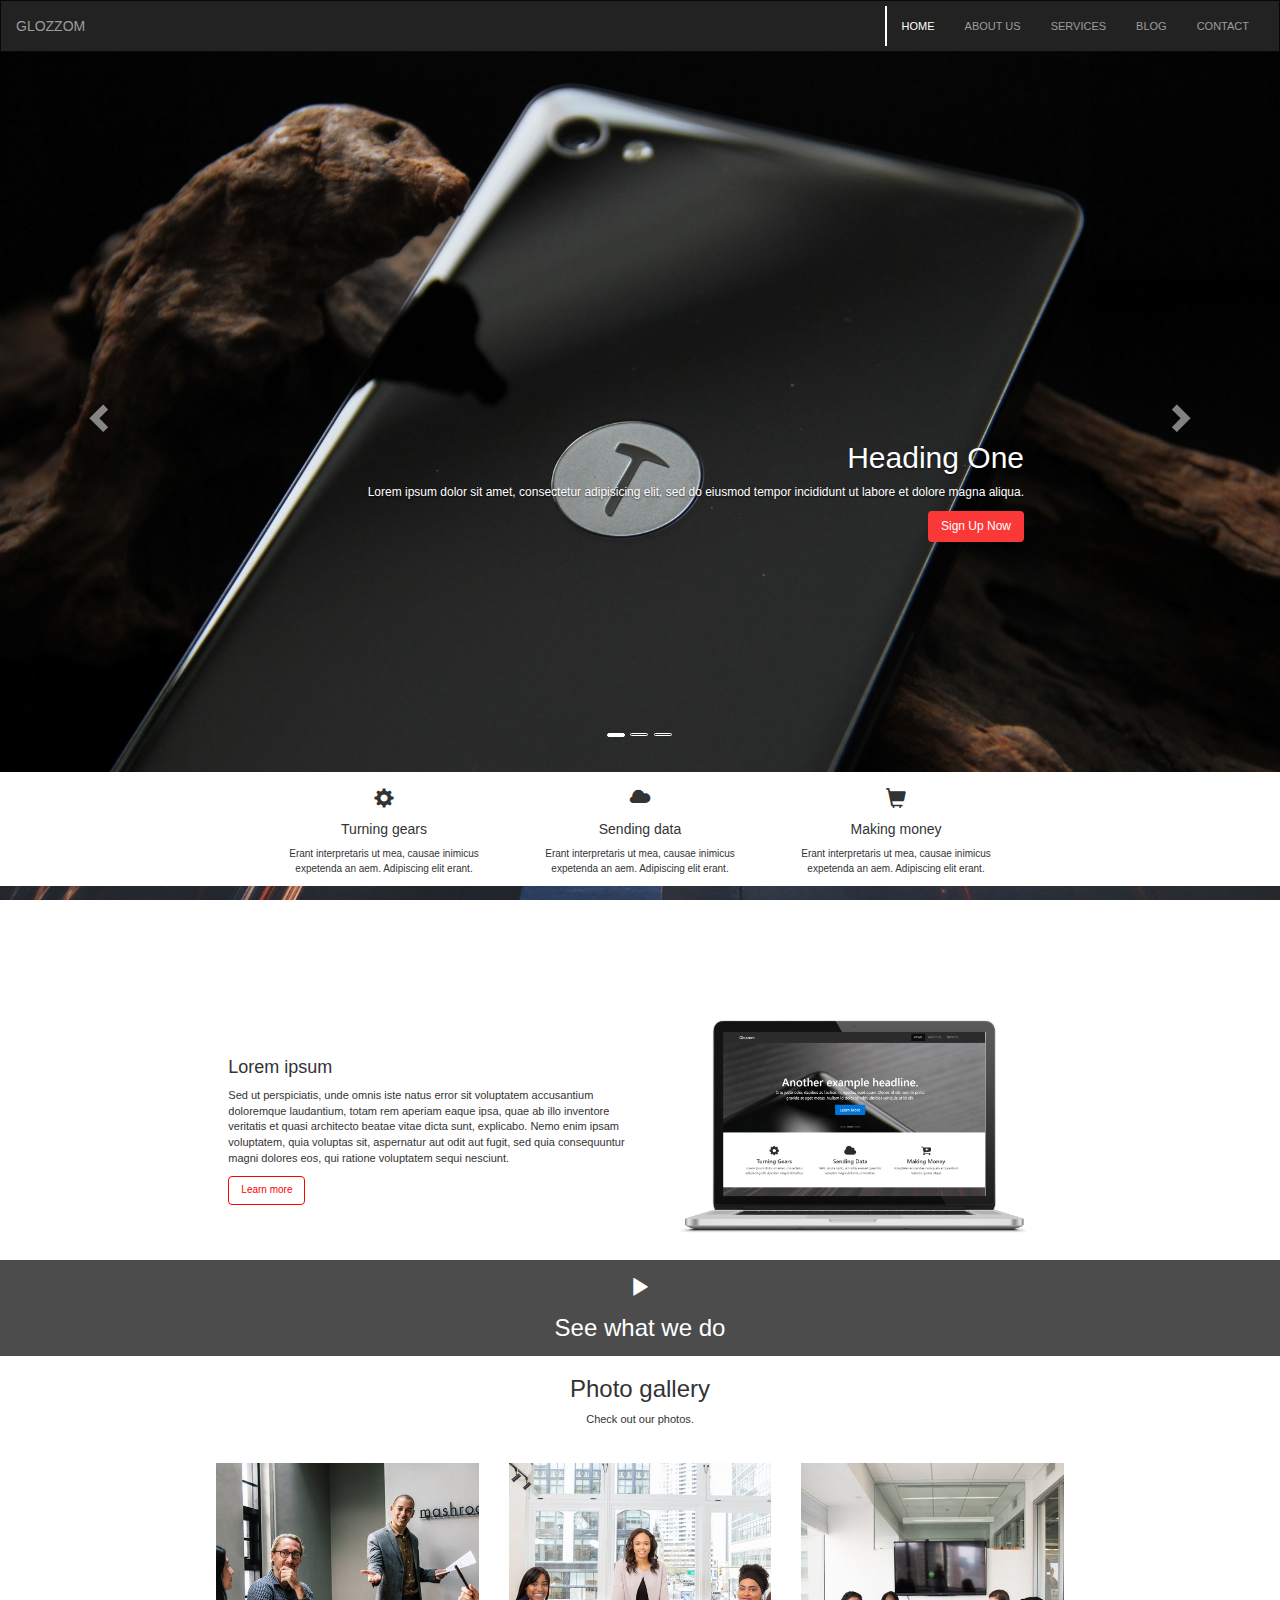
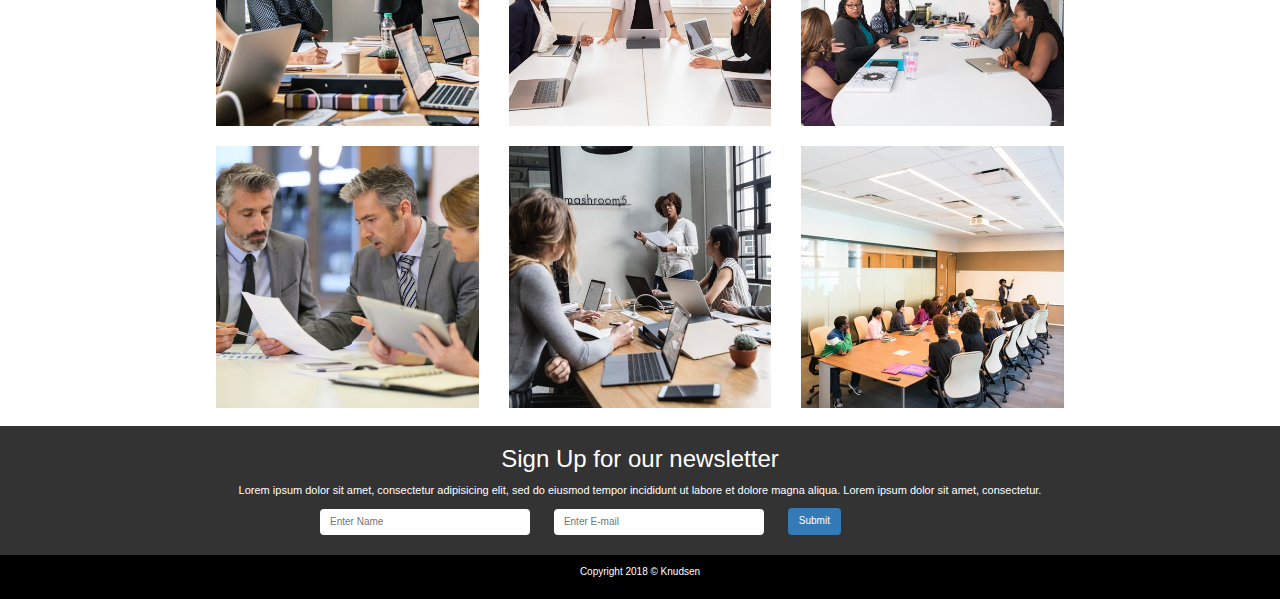
<file: index.html>
<!DOCTYPE html>
<html lang="en">
<head>
    <meta charset="UTF-8">
    <meta name="viewport" content="width=device-width, initial-scale=1.0">

    <!-- Font Awesome -->
    <link rel="stylesheet"
    href="https://use.fontawesome.com/releases/v5.5.0/css/all.css"
    integrity="sha384-B4dIYHKNBt8Bc12p+WXckhzcICo0wtJAoU8YZTY5qE0Id1GSseTk6S+L3BlXeVIU"
    crossorigin="anonymous">

    <!-- CSS -->
    <link rel="stylesheet"
    href="https://maxcdn.bootstrapcdn.com/bootstrap/3.3.7/css/bootstrap.min.css"
    integrity="sha384-BVYiiSIFeK1dGmJRAkycuHAHRg32OmUcww7on3RYdg4Va+PmSTsz/K68vbdEjh4u"
    crossorigin="anonymous">

    <link href="style.css" rel="stylesheet">
    <title>Home</title>
    </head>
<body>

    <nav class="navbar navbar-inverse">
        <div class="container-fluid">
            <div id="menu" class="navbar-header">
                <button type="button" class="navbar-toggle" data-toggle="collapse" data-target="#myNavbar">
                    <span class="icon-bar"></span>
                    <span class="icon-bar"></span>
                    <span class="icon-bar"></span>                        
                </button>
                <a class="navbar-brand" href="index.html">GLOZZOM</a>
            </div>
            <div class="collapse navbar-collapse" id="myNavbar">
                <ul class="nav navbar-nav navbar-right">
                    <li class="active"><a href="index.html">HOME</a></li>
                    <li><a href="About_Us.html">ABOUT US</a></li>
                    <li><a href="Services.html">SERVICES</a></li>
                    <li><a href="Blog.html">BLOG</a></li>
                    <li><a href="Contact.html">CONTACT</a></li>
                </ul>
            </div>
        </div>
    </nav>

    <div id="myCarousel" class="carousel slide" data-ride="carousel">
        <ol class="carousel-indicators">
            <li data-target="#myCarousel" data-slide-to="0" class="active"></li>
            <li data-target="#myCarousel" data-slide-to="1"></li>
            <li data-target="#myCarousel" data-slide-to="2"></li>
        </ol>
        <div class="carousel-inner ca-inner">
            <div class="item active">
                <img src="images/image1.jpg" alt="phone">
                <div class="carousel-caption one">
                    <h2>Heading One</h2>
                    <p>Lorem ipsum dolor sit amet, consectetur adipisicing elit,
                    sed do eiusmod tempor incididunt ut labore et dolore magna aliqua.</p>
                    <button class="btn">Sign Up Now</button>
                </div>
            </div>

            <div class="item">
                <img src="images/image2.jpg" alt="phone">
                <div class="carousel-caption two">
                    <h2>Heading Two</h2>
                    <p>Lorem ipsum dolor sit amet, consectetur adipisicing elit,
                    sed do eiusmod tempor incididunt ut labore et dolore magna aliqua.</p>
                    <button class="btn">Learn More</button>
                </div>
            </div>

            <div class="item">
                <img src="images/image3.jpg" alt="phone">
                <div class="carousel-caption three">
                    <h2>Heading Three</h2>
                    <p>Lorem ipsum dolor sit amet, consectetur adipisicing elit,
                    sed do eiusmod tempor incididunt ut labore et dolore magna aliqua.</p>
                    <button class="btn">Sign Up Now</button>
                </div>
            </div>
        </div>
        <a class="left carousel-control" href="#myCarousel" data-slide="prev">
            <span class="glyphicon glyphicon-chevron-left"></span>
            <span class="sr-only">Previous</span>
        </a>
        <a class="right carousel-control" href="#myCarousel" data-slide="next">
            <span class="glyphicon glyphicon-chevron-right"></span>
            <span class="sr-only">Next</span>
        </a>
    </div>

    <div class="gear text-center">
        <div>
            <span class="glyphicon glyphicon-cog"></span>
            <h5>Turning gears</h5>
            <p>Erant interpretaris ut mea, causae inimicus expetenda an aem. Adipiscing elit erant.</p>
        </div>
        <div>
            <span class="glyphicon glyphicon-cloud"></span>
            <h5>Sending data</h5>
            <p>Erant interpretaris ut mea, causae inimicus expetenda an aem. Adipiscing elit erant.</p>
        </div>
        <div>
            <span class="glyphicon glyphicon-shopping-cart"></span>
            <h5>Making money</h5>
            <p>Erant interpretaris ut mea, causae inimicus expetenda an aem. Adipiscing elit erant.</p>
        </div>
    </div>

    <div class="container-fluid">
        <div class="row lights">
            <div class="col-md-12 text-center">
                <h3>Are you ready to get started?</h3>
                <p>Lorem ipsum dolor sit amet, consectetur adipisicing elit,
                sed do eiusmod tempor incididunt ut labore et dolore magna aliqua.</p>
            </div>
        </div>

        <div class="row laptop">
            <div class="col-md-offset-2 col-md-4 col-sm-6">
                <h4>Lorem ipsum</h4>
                <p>Sed ut perspiciatis, unde omnis iste natus error sit
                voluptatem accusantium doloremque laudantium, totam rem aperiam
                eaque ipsa, quae ab illo inventore veritatis et quasi architecto
                beatae vitae dicta sunt, explicabo. Nemo enim ipsam voluptatem,
                quia voluptas sit, aspernatur aut odit aut fugit, sed quia
                consequuntur magni dolores eos, qui ratione voluptatem sequi
                nesciunt.</p>
                <button class="btn">Learn more</button>
            </div>
            <div class="col-md-4 col-sm-6 laptop2">
                <div>
                    <img class="img img-responsive" src="images/laptop.png">
                </div>
            </div>
        </div>

        <div class="row sketch">
            <div class="col-md-12 text-center">
                <a><span class="glyphicon glyphicon-play" data-toggle="modal" data-target="#play"></span></a>
                <div class="modal" id="play">
                    <div class="modal-dialog">
                        <div class="modal-content">
                            <div class="modal-header">
                                <button type="button" class="close"
                                data-dismiss="modal" aria-label="Close"><span
                                aria-hidden="true">&times;</span></button>
                            </div>
                            <div class="modal-body">
                                <iframe width="560" height="315"
                                src="https://www.youtube.com/embed/dp3NK7TMMzw"
                                frameborder="0" allow="accelerometer; autoplay;
                                encrypted-media; gyroscope; picture-in-picture"
                                allowfullscreen></iframe>
                            </div>
                        </div>
                    </div>
                </div>
                <h3>See what we do</h3>
            </div>
        </div>
    </div>

    <div class="container">
        <div class="row gallery text-center">
            <div>
                <h3>Photo gallery</h3>
                <p>Check out our photos.</p>
            </div>
            <div class="top">
                <div class="col-md-3 pics">
                    <a><img class="img img-responsive" data-toggle="modal" data-target="#meeting1" src="images/1.jpeg"></a>
                    <div class="modal fade" id="meeting1">
                        <div class="modal-dialog">
                            <div class="modal-content">
                                <div class="modal-body">
                                    <img src="images/1.jpeg">
                                </div>
                            </div>
                        </div>
                    </div>
                </div>
                <div class="col-md-3 pics">
                    <a><img class="img img-responsive" data-toggle="modal" data-target="#meeting2" src="images/2.jpeg"></a>
                    <div class="modal fade" id="meeting2">
                        <div class="modal-dialog">
                            <div class="modal-content">
                                <div class="modal-body">
                                    <img src="images/2.jpeg">
                                </div>
                            </div>
                        </div>
                    </div>
                </div>
                <div class="col-md-3 pics">
                    <a><img class="img img-responsive" data-toggle="modal" data-target="#meeting3" src="images/3.jpeg"></a>
                    <div class="modal fade" id="meeting3">
                        <div class="modal-dialog">
                            <div class="modal-content">
                                <div class="modal-body">
                                    <img src="images/3.jpeg">
                                </div>
                            </div>
                        </div>
                    </div>
                </div>
            </div>

            <div class="bottom">
                <div class="col-md-3 pics">
                    <a><img class="img img-responsive" data-toggle="modal" data-target="#meeting4" src="images/4.jpg"></a>
                    <div class="modal fade" id="meeting4">
                        <div class="modal-dialog">
                            <div class="modal-content">
                                <div class="modal-body">
                                    <img src="images/4.jpg">
                                </div>
                            </div>
                        </div>
                    </div>
                </div>
                <div class="col-md-3 pics">
                    <a><img class="img img-responsive" data-toggle="modal" data-target="#meeting5" src="images/5.jpeg"></a>
                    <div class="modal fade" id="meeting5">
                        <div class="modal-dialog">
                            <div class="modal-content">
                                <div class="modal-body">
                                    <img src="images/5.jpeg">
                                </div>
                            </div>
                        </div>
                    </div>
                </div>
                <div class="col-md-3 pics">
                    <a><img class="img img-responsive" data-toggle="modal" data-target="#meeting6" src="images/6.jpeg"></a>
                    <div class="modal fade" id="meeting6">
                        <div class="modal-dialog">
                            <div class="modal-content">
                                <div class="modal-body">
                                    <img src="images/6.jpeg">
                                </div>
                            </div>
                        </div>
                    </div>
                </div>
            </div>
        </div>
    </div>

    <div class="container-fluid">
        <div id="newsletter" class="row">
            <div class="text-center">
                <h3>Sign Up for our newsletter</h3>
                <p>Lorem ipsum dolor sit amet, consectetur adipisicing elit,
                sed do eiusmod tempor incididunt ut labore et dolore magna aliqua.
                Lorem ipsum dolor sit amet, consectetur.</p>
            </div>
            <div class="col-md-offset-3 col-sm-offset-3 news">
                <form method="GET">
                    <input type="text" placeholder="Enter Name" required>
                    <input type="email" placeholder="Enter E-mail" required>
                    <button class="btn">Submit</button>
                </form>
            </div>
        </div>
    </div>

    <div class="footer">
        <p>Copyright 2018 &copy; Knudsen</p>
    </div>

    <script>
        $('#myModal').on('shown.bs.modal', function () {
            $('#myInput').focus()
            })
    </script>

<!-- jQuery -->
<script src="https://code.jquery.com/jquery-3.3.1.js"
integrity="sha256-2Kok7MbOyxpgUVvAk/HJ2jigOSYS2auK4Pfzbm7uH60="
crossorigin="anonymous"></script>

<!-- JavaScript -->
<script src="https://maxcdn.bootstrapcdn.com/bootstrap/3.3.7/js/bootstrap.min.js" 
integrity="sha384-Tc5IQib027qvyjSMfHjOMaLkfuWVxZxUPnCJA7l2mCWNIpG9mGCD8wGNIcPD7Txa" 
crossorigin="anonymous"></script>
        
</body>
</html>
</file>
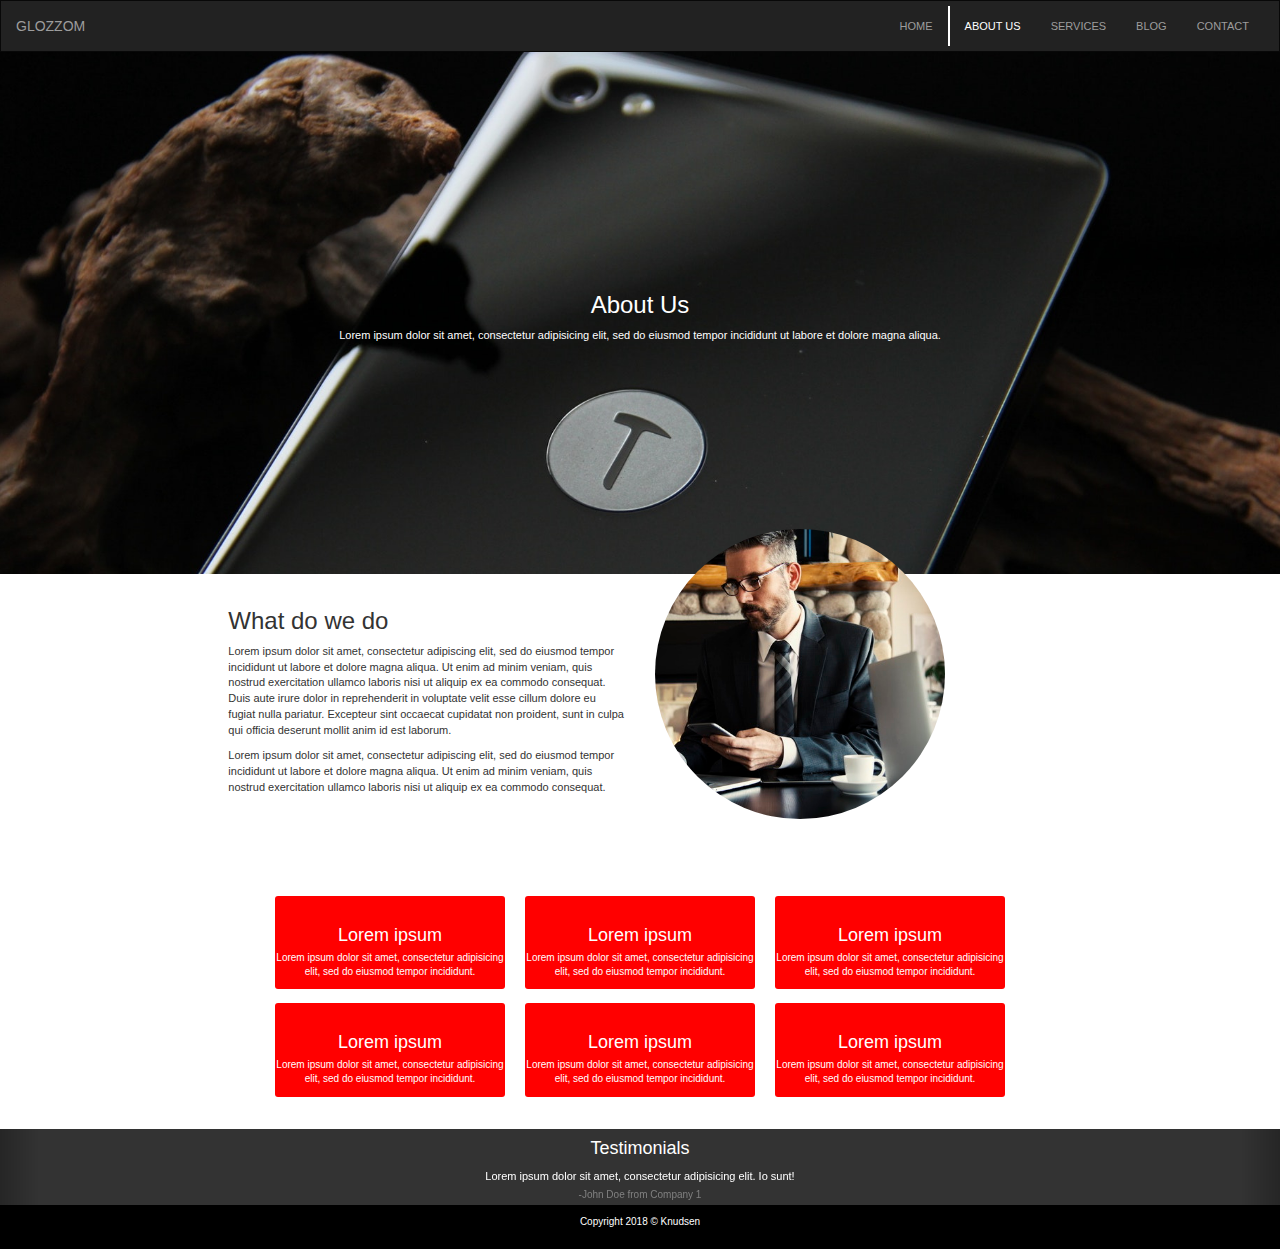
<file: About_Us.html>
<!DOCTYPE html>
<html lang="en">
<head>
    <meta charset="UTF-8">
    <meta name="viewport" content="width=device-width, initial-scale=1.0">

    <!-- Font Awesome -->
    <link rel="stylesheet"
    href="https://use.fontawesome.com/releases/v5.5.0/css/all.css"
    integrity="sha384-B4dIYHKNBt8Bc12p+WXckhzcICo0wtJAoU8YZTY5qE0Id1GSseTk6S+L3BlXeVIU"
    crossorigin="anonymous">

    <!-- CSS -->
    <link rel="stylesheet"
    href="https://maxcdn.bootstrapcdn.com/bootstrap/3.3.7/css/bootstrap.min.css"
    integrity="sha384-BVYiiSIFeK1dGmJRAkycuHAHRg32OmUcww7on3RYdg4Va+PmSTsz/K68vbdEjh4u"
    crossorigin="anonymous">

    <link href="style.css" rel="stylesheet">
    <title>About Us</title>
    </head>
<body>
    
    <nav class="navbar navbar-inverse">
        <div class="container-fluid">
            <div id="menu" class="navbar-header">
                <button type="button" class="navbar-toggle" data-toggle="collapse" data-target="#myNavbar">
                    <span class="icon-bar"></span>
                    <span class="icon-bar"></span>
                    <span class="icon-bar"></span>                        
                </button>
                <a class="navbar-brand" href="index.html">GLOZZOM</a>
            </div>
            <div class="collapse navbar-collapse" id="myNavbar">
                <ul class="nav navbar-nav navbar-right">
                    <li><a href="index.html">HOME</a></li>
                    <li class="active"><a href="About_Us.html">ABOUT US</a></li>
                    <li><a href="Services.html">SERVICES</a></li>
                    <li><a href="Blog.html">BLOG</a></li>
                    <li><a href="Contact.html">CONTACT</a></li>
                </ul>
            </div>
        </div>
    </nav>

    <div class="container-fluid">
        <div class="row text-center about">
            <h3>About Us</h3>
            <p>Lorem ipsum dolor sit amet, consectetur adipisicing elit,
            sed do eiusmod tempor incididunt ut labore et dolore magna aliqua.</p>
        </div>


        <div class="row laptop1">
            <div class="col-md-offset-2 col-md-4 col-sm-7">
                <h3>What do we do</h3>
                <p>Lorem ipsum dolor sit amet, consectetur adipiscing elit, sed
                do eiusmod tempor incididunt ut labore et dolore magna aliqua.
                Ut enim ad minim veniam, quis nostrud exercitation ullamco
                laboris nisi ut aliquip ex ea commodo consequat. Duis aute irure
                dolor in reprehenderit in voluptate velit esse cillum dolore eu
                fugiat nulla pariatur. Excepteur sint occaecat cupidatat non
                proident, sunt in culpa qui officia deserunt mollit anim id est
                laborum.</p>
                <p>Lorem ipsum dolor sit amet, consectetur adipiscing elit, sed
                do eiusmod tempor incididunt ut labore et dolore magna aliqua.
                Ut enim ad minim veniam, quis nostrud exercitation ullamco
                laboris nisi ut aliquip ex ea commodo consequat.</p>
            </div>
            <div class="col-md-3 image">
                <div>
                    <img class="img img-responsive img-circle" src="images/7.jpeg">
                </div>
            </div>
        </div>

        <div class="gear red1 text-center">
            <div class="red">
                <i class="fas fa-building fa-lg"></i>
                <h4>Lorem ipsum</h4>
                <p>Lorem ipsum dolor sit amet, consectetur adipisicing elit,
                sed do eiusmod tempor incididunt.</p>
            </div>
            <div class="red">
                <i class="fas fa-bullhorn fa-lg"></i>
                <h4>Lorem ipsum</h4>
                <p>Lorem ipsum dolor sit amet, consectetur adipisicing elit,
                sed do eiusmod tempor incididunt.</p>
            </div>
            <div class="red">
                <i class="fas fa-comments fa-lg"></i>
                <h4>Lorem ipsum</h4>
                <p>Lorem ipsum dolor sit amet, consectetur adipisicing elit,
                sed do eiusmod tempor incididunt.</p>
            </div>
        </div>

        <div class="gear red2 text-center">
            <div class="red">
                <i class="far fa-clock fa-lg"></i>
                <h4>Lorem ipsum</h4>
                <p>Lorem ipsum dolor sit amet, consectetur adipisicing elit,
                sed do eiusmod tempor incididunt.</p>
            </div>
            <div class="red">
                <i class="far fa-closed-captioning fa-lg"></i>
                <h4>Lorem ipsum</h4>
                <p>Lorem ipsum dolor sit amet, consectetur adipisicing elit,
                sed do eiusmod tempor incididunt.</p>
            </div>
            <div class="red">
                <i class="fas fa-coffee fa-lg"></i>
                <h4>Lorem ipsum</h4>
                <p>Lorem ipsum dolor sit amet, consectetur adipisicing elit,
                sed do eiusmod tempor incididunt.</p>
            </div>
        </div>  

        <div id="myCarousel1" class="row carousel slide text-center">
            <h4>Testimonials</h4>
            <div class="carousel-inner test">
                <div class="item active">
                    <div>
                        <p>Lorem ipsum dolor sit amet, consectetur adipisicing elit. Io sunt!</p>
                        <h6>-John Doe from Company 1</h6>
                    </div>
                </div>
                <div class="item">
                    <div>
                        <p>Cu vis novum diceret, id simul iudicabit pri. In meis senserit vis. Cu admodum
                        delectus vis, ridens delectus eloquentiam per ex!
                        </p>
                        <h6>-Jane Doe from Company 2</h6>
                    </div>
                </div>
                <div class="item">
                    <div>
                        <p>Ad suavitate posidonium eum. Vim nonumes accusamus moderatius eu. Mea et tota
                        facer tempor, vix appetere disputationi!
                        </p>
                        <h6>-Sarah Smith from Company 3</h6>
                    </div>
                </div>
            </div>
            <a class="left carousel-control grey" href="#myCarousel1" data-slide="prev">
                <i class="fas fa-long-arrow-alt-left fa-xs"></i>
                <span class="sr-only">Previous</span>
            </a>
            <a class="right carousel-control grey" href="#myCarousel1" data-slide="next">
                <i class="fas fa-long-arrow-alt-right fa-xs"></i>
                <span class="sr-only">Next</span>
            </a>
        </div>
    </div>

    <div class="footer">
        <p>Copyright 2018 &copy; Knudsen</p>
    </div>

<!-- jQuery -->
<script src="https://code.jquery.com/jquery-3.3.1.js"
integrity="sha256-2Kok7MbOyxpgUVvAk/HJ2jigOSYS2auK4Pfzbm7uH60="
crossorigin="anonymous"></script>

<!-- JavaScript -->
<script src="https://maxcdn.bootstrapcdn.com/bootstrap/3.3.7/js/bootstrap.min.js" 
integrity="sha384-Tc5IQib027qvyjSMfHjOMaLkfuWVxZxUPnCJA7l2mCWNIpG9mGCD8wGNIcPD7Txa" 
crossorigin="anonymous"></script>
        
</body>
</html>
</file>
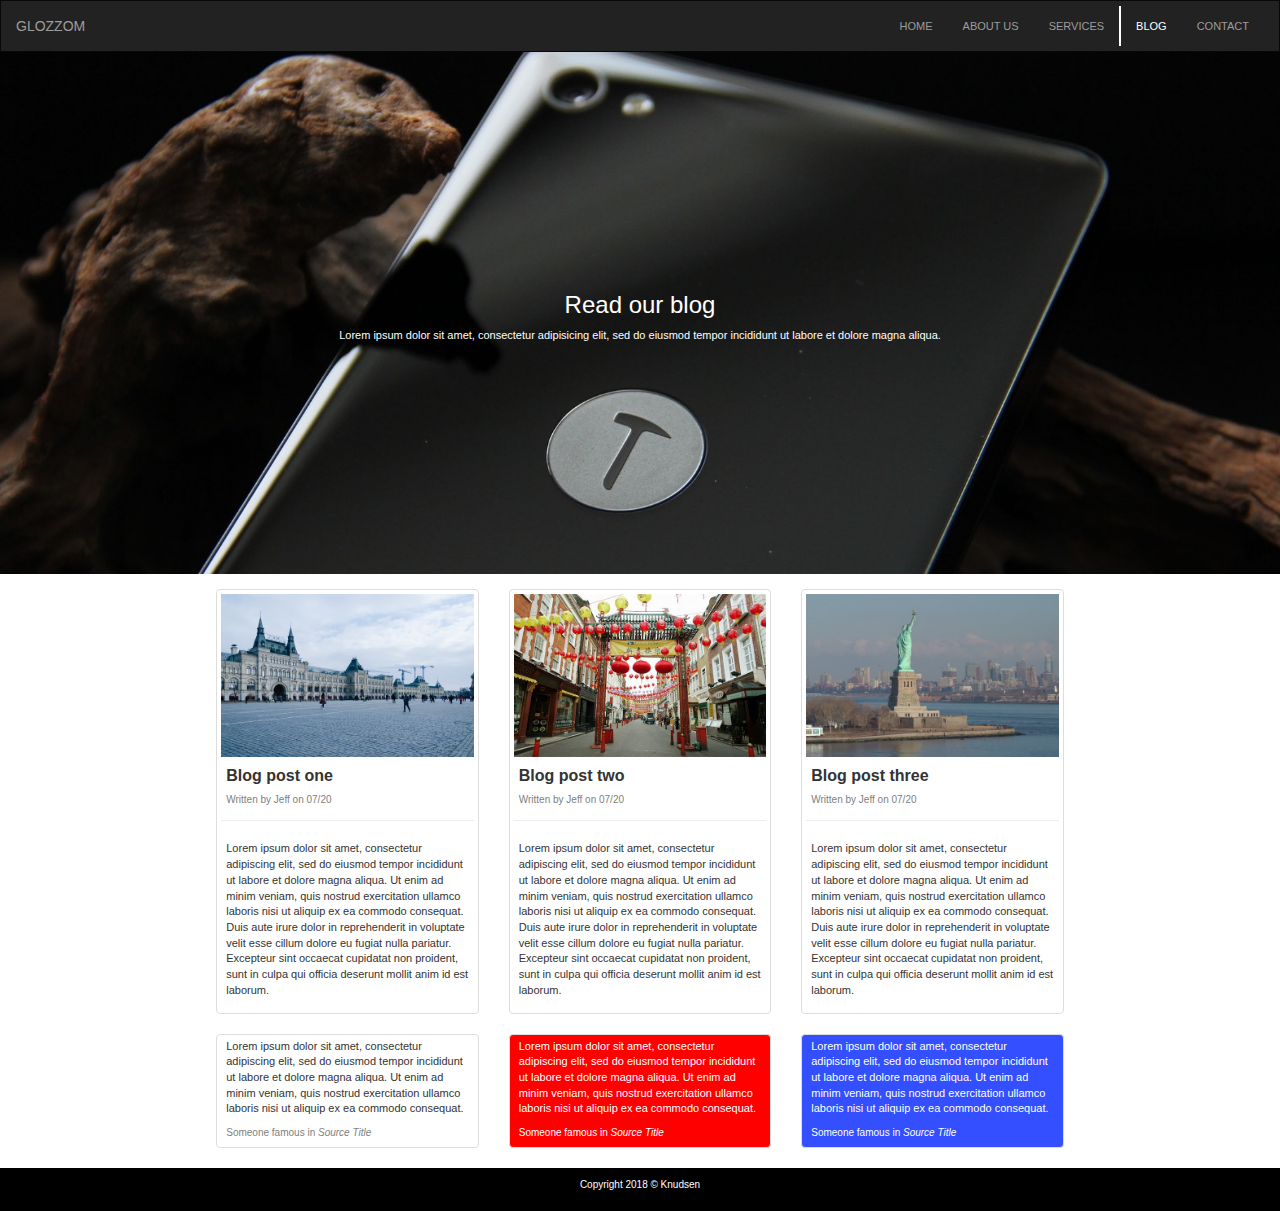
<file: Blog.html>
<!DOCTYPE html>
<html lang="en">
<head>
    <meta charset="UTF-8">
    <meta name="viewport" content="width=device-width, initial-scale=1.0">

    <!-- Font Awesome -->
    <link rel="stylesheet"
    href="https://use.fontawesome.com/releases/v5.5.0/css/all.css"
    integrity="sha384-B4dIYHKNBt8Bc12p+WXckhzcICo0wtJAoU8YZTY5qE0Id1GSseTk6S+L3BlXeVIU"
    crossorigin="anonymous">

    <!-- CSS -->
    <link rel="stylesheet"
    href="https://maxcdn.bootstrapcdn.com/bootstrap/3.3.7/css/bootstrap.min.css"
    integrity="sha384-BVYiiSIFeK1dGmJRAkycuHAHRg32OmUcww7on3RYdg4Va+PmSTsz/K68vbdEjh4u"
    crossorigin="anonymous">

    <link href="style.css" rel="stylesheet">
    <title>Blog</title>
    </head>
<body>
    
    <nav class="navbar navbar-inverse">
        <div class="container-fluid">
            <div id="menu" class="navbar-header">
                <button type="button" class="navbar-toggle" data-toggle="collapse" data-target="#myNavbar">
                    <span class="icon-bar"></span>
                    <span class="icon-bar"></span>
                    <span class="icon-bar"></span>                        
                </button>
                <a class="navbar-brand" href="index.html">GLOZZOM</a>
            </div>
            <div class="collapse navbar-collapse" id="myNavbar">
                <ul class="nav navbar-nav navbar-right">
                    <li><a href="index.html">HOME</a></li>
                    <li><a href="About_Us.html">ABOUT US</a></li>
                    <li><a href="Services.html">SERVICES</a></li>
                    <li class="active"><a href="Blog.html">BLOG</a></li>
                    <li><a href="Contact.html">CONTACT</a></li>
                </ul>
            </div>
        </div>
    </nav>

    <div class="container-fluid">
        <div class="row text-center about about2">
            <h3>Read our blog</h3>
            <p>Lorem ipsum dolor sit amet, consectetur adipisicing elit,
            sed do eiusmod tempor incididunt ut labore et dolore magna aliqua.</p>
        </div>

        <div class="container">
            <div class="row blog">
                <div class="col-md-3 plan1">
                    <div class="thumbnail"><img src="images/s1.jpeg">
                        <h5>Blog post one</h5>
                        <h6>Written by Jeff on 07/20</h6>
                        <hr>
                        <p>Lorem ipsum dolor sit amet, consectetur adipiscing elit, sed
                            do eiusmod tempor incididunt ut labore et dolore magna aliqua.
                            Ut enim ad minim veniam, quis nostrud exercitation ullamco
                            laboris nisi ut aliquip ex ea commodo consequat. Duis aute irure
                            dolor in reprehenderit in voluptate velit esse cillum dolore eu
                            fugiat nulla pariatur. Excepteur sint occaecat cupidatat non
                            proident, sunt in culpa qui officia deserunt mollit anim id est
                            laborum.</p>
                    </div>
                    <div class="thumbnail white">
                        <p>Lorem ipsum dolor sit amet, consectetur adipiscing elit, sed
                            do eiusmod tempor incididunt ut labore et dolore magna aliqua.
                            Ut enim ad minim veniam, quis nostrud exercitation ullamco
                            laboris nisi ut aliquip ex ea commodo consequat.</p>
                            <h6>Someone famous in <span>Source Title</span></h6>
                    </div>
                </div>
                <div class="col-md-3 plan1">
                    <div class="thumbnail"><img src="images/s2.jpg">
                        <h5>Blog post two</h5>
                        <h6>Written by Jeff on 07/20</h6>
                        <hr>
                        <p>Lorem ipsum dolor sit amet, consectetur adipiscing elit, sed
                            do eiusmod tempor incididunt ut labore et dolore magna aliqua.
                            Ut enim ad minim veniam, quis nostrud exercitation ullamco
                            laboris nisi ut aliquip ex ea commodo consequat. Duis aute irure
                            dolor in reprehenderit in voluptate velit esse cillum dolore eu
                            fugiat nulla pariatur. Excepteur sint occaecat cupidatat non
                            proident, sunt in culpa qui officia deserunt mollit anim id est
                            laborum.</p>
                    </div>
                    <div class="thumbnail red3">
                        <p>Lorem ipsum dolor sit amet, consectetur adipiscing elit, sed
                            do eiusmod tempor incididunt ut labore et dolore magna aliqua.
                            Ut enim ad minim veniam, quis nostrud exercitation ullamco
                            laboris nisi ut aliquip ex ea commodo consequat.</p>
                            <h6>Someone famous in <span>Source Title</span></h6>
                    </div>
                </div>
                <div class="col-md-3 plan1">
                    <div class="thumbnail"><img src="images/s3.jpg">
                        <h5>Blog post three</h5>
                        <h6>Written by Jeff on 07/20</h6>
                        <hr>
                        <p>Lorem ipsum dolor sit amet, consectetur adipiscing elit, sed
                            do eiusmod tempor incididunt ut labore et dolore magna aliqua.
                            Ut enim ad minim veniam, quis nostrud exercitation ullamco
                            laboris nisi ut aliquip ex ea commodo consequat. Duis aute irure
                            dolor in reprehenderit in voluptate velit esse cillum dolore eu
                            fugiat nulla pariatur. Excepteur sint occaecat cupidatat non
                            proident, sunt in culpa qui officia deserunt mollit anim id est
                            laborum.</p>
                    </div>
                    <div class="thumbnail blue">
                        <p>Lorem ipsum dolor sit amet, consectetur adipiscing elit, sed
                            do eiusmod tempor incididunt ut labore et dolore magna aliqua.
                            Ut enim ad minim veniam, quis nostrud exercitation ullamco
                            laboris nisi ut aliquip ex ea commodo consequat.</p>
                            <h6>Someone famous in <span>Source Title</span></h6>
                    </div>
                </div>
            </div>
        </div>
    </div>

    <div class="footer">
        <p>Copyright 2018 &copy; Knudsen</p>
    </div>

<!-- jQuery -->
<script src="https://code.jquery.com/jquery-3.3.1.js"
integrity="sha256-2Kok7MbOyxpgUVvAk/HJ2jigOSYS2auK4Pfzbm7uH60="
crossorigin="anonymous"></script>

<!-- JavaScript -->
<script src="https://maxcdn.bootstrapcdn.com/bootstrap/3.3.7/js/bootstrap.min.js" 
integrity="sha384-Tc5IQib027qvyjSMfHjOMaLkfuWVxZxUPnCJA7l2mCWNIpG9mGCD8wGNIcPD7Txa" 
crossorigin="anonymous"></script>
        
</body>
</html>
</file>
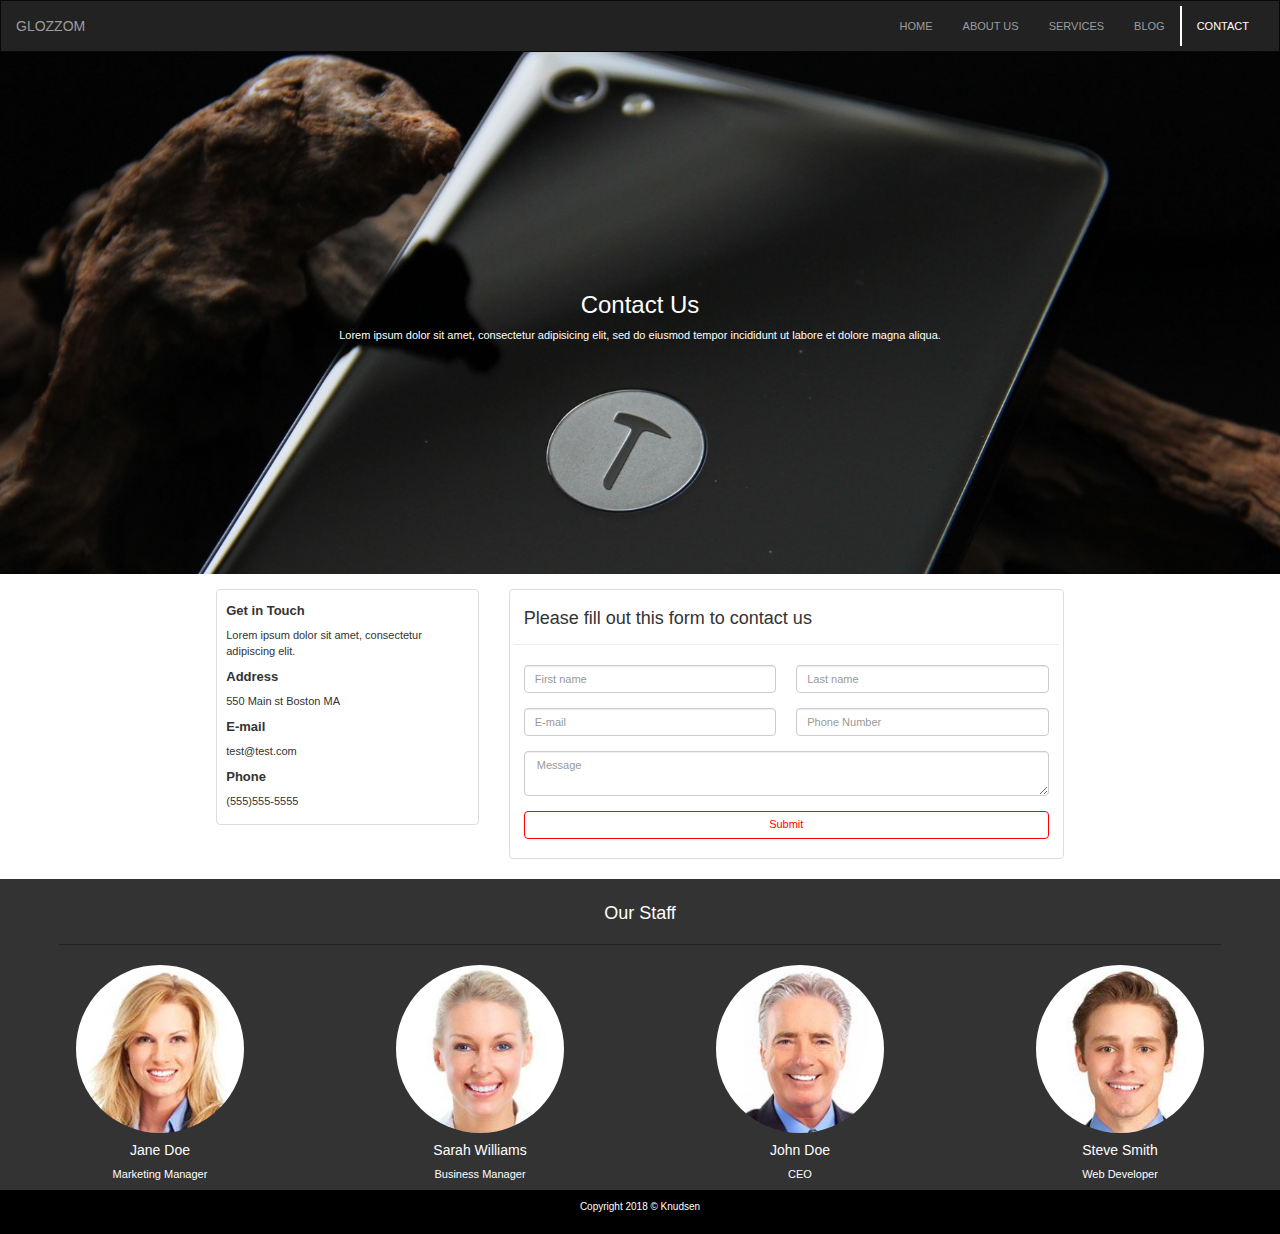
<file: Contact.html>
<!DOCTYPE html>
<html lang="en">
<head>
    <meta charset="UTF-8">
    <meta name="viewport" content="width=device-width, initial-scale=1.0">

    <!-- Font Awesome -->
    <link rel="stylesheet"
    href="https://use.fontawesome.com/releases/v5.5.0/css/all.css"
    integrity="sha384-B4dIYHKNBt8Bc12p+WXckhzcICo0wtJAoU8YZTY5qE0Id1GSseTk6S+L3BlXeVIU"
    crossorigin="anonymous">

    <!-- CSS -->
    <link rel="stylesheet"
    href="https://maxcdn.bootstrapcdn.com/bootstrap/3.3.7/css/bootstrap.min.css"
    integrity="sha384-BVYiiSIFeK1dGmJRAkycuHAHRg32OmUcww7on3RYdg4Va+PmSTsz/K68vbdEjh4u"
    crossorigin="anonymous">

    <link href="style.css" rel="stylesheet">
    <title>Contact</title>
    </head>
<body>
    
    <nav class="navbar navbar-inverse">
        <div class="container-fluid">
            <div id="menu" class="navbar-header">
                <button type="button" class="navbar-toggle" data-toggle="collapse" data-target="#myNavbar">
                    <span class="icon-bar"></span>
                    <span class="icon-bar"></span>
                    <span class="icon-bar"></span>                        
                </button>
                <a class="navbar-brand" href="index.html">GLOZZOM</a>
            </div>
            <div class="collapse navbar-collapse" id="myNavbar">
                <ul class="nav navbar-nav navbar-right">
                    <li><a href="index.html">HOME</a></li>
                    <li><a href="About_Us.html">ABOUT US</a></li>
                    <li><a href="Services.html">SERVICES</a></li>
                    <li><a href="Blog.html">BLOG</a></li>
                    <li class="active"><a href="Contact.html">CONTACT</a></li>
                </ul>
            </div>
        </div>
    </nav>

    <div class="container-fluid">
        <div class="row text-center about about2">
            <h3>Contact Us</h3>
            <p>Lorem ipsum dolor sit amet, consectetur adipisicing elit,
            sed do eiusmod tempor incididunt ut labore et dolore magna aliqua.</p>
        </div>

        <div class="container">
            <div class="row blog2">
                <div class="col-md-3 col-sm-4 plan1">
                    <div class="thumbnail plan2">
                        <h6>Get in Touch</h6>
                        <p>Lorem ipsum dolor sit amet, consectetur adipiscing elit.</p>
                        <h6>Address</h6>
                        <p>550 Main st Boston MA</p>
                        <h6>E-mail</h6>
                        <p>test@test.com</p>
                        <h6>Phone</h6>
                        <p>(555)555-5555</p>
                    </div>
                </div>
                <div class="col-md-6 col-sm-8 plan1 forms">
                    <div class="thumbnail plan3">
                        <h4>Please fill out this form to contact us</h4>
                        <hr>
                        <form method="GET">
                            <div class="container-fluid">
                                <div class="row">
                                    <div class="col-md-6 form-group">
                                        <input class="form-control" type="text" placeholder="First name" required>
                                    </div>
                                    <div class="col-md-6 form-group">
                                        <input class="form-control" type="text" placeholder="Last name" required>
                                    </div>
                                    <div class="col-md-6 form-group">
                                        <input class="form-control" type="email" placeholder="E-mail" required>
                                    </div>
                                    <div class="col-md-6 form-group">
                                        <input class="form-control" type="number" placeholder="Phone Number" required>
                                    </div>
                                    <div class="col-md-12 form-group">
                                        <textarea class="form-control" placeholder="Message"></textarea>
                                    </div>
                                    <div class="col-md-12 form-group">
                                        <button class="btn btn-block">Submit</button>
                                    </div>  
                                </div>
                            </div>
                        </form>
                    </div>
                </div>
            </div>
        </div>

        <div class="row text-center question">
            <h4>Our Staff</h4>
            <hr>
            <div class="staff">
                <div class="col-md-2 staff1">
                    <img class="img img-responsive img-circle" src="images/person1.jpg">
                    <h5>Jane Doe</h5>
                    <h6>Marketing Manager</h6>
                </div>
                <div class="col-md-2 staff1">
                    <img class="img img-responsive img-circle" src="images/person2.jpg">
                    <h5>Sarah Williams</h5>
                    <h6>Business Manager</h6>
                </div>
                <div class="col-md-2 staff1">
                    <img class="img img-responsive img-circle" src="images/person3.jpg">
                    <h5>John Doe</h5>
                    <h6>CEO</h6>
                </div>
                <div class="col-md-2 staff1">
                    <img class="img img-responsive img-circle" src="images/person4.jpg">
                    <h5>Steve Smith</h5>
                    <h6>Web Developer</h6>
                </div>
            </div>
        </div>
    </div>

    <div class="footer">
        <p>Copyright 2018 &copy; Knudsen</p>
    </div>

<!-- jQuery -->
<script src="https://code.jquery.com/jquery-3.3.1.js"
integrity="sha256-2Kok7MbOyxpgUVvAk/HJ2jigOSYS2auK4Pfzbm7uH60="
crossorigin="anonymous"></script>

<!-- JavaScript -->
<script src="https://maxcdn.bootstrapcdn.com/bootstrap/3.3.7/js/bootstrap.min.js" 
integrity="sha384-Tc5IQib027qvyjSMfHjOMaLkfuWVxZxUPnCJA7l2mCWNIpG9mGCD8wGNIcPD7Txa" 
crossorigin="anonymous"></script>
        
</body>
</html>
</file>
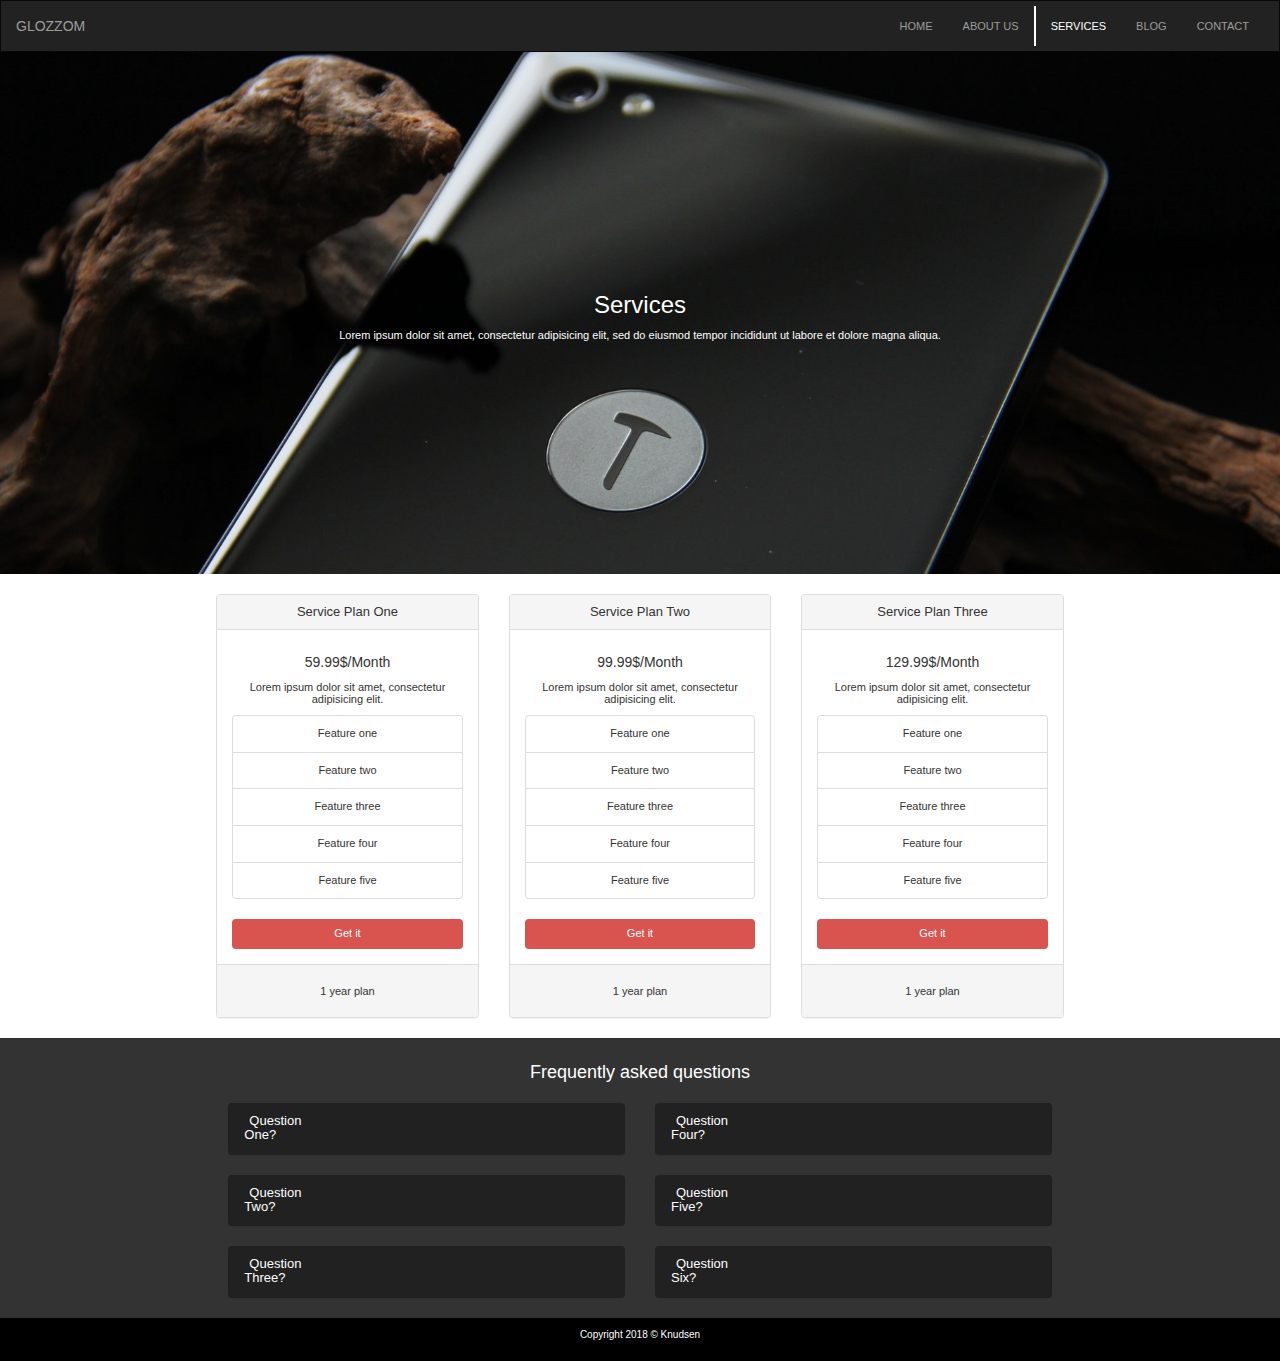
<file: Services.html>
<!DOCTYPE html>
<html lang="en">
<head>
    <meta charset="UTF-8">
    <meta name="viewport" content="width=device-width, initial-scale=1.0">

    <!-- Font Awesome -->
    <link rel="stylesheet"
    href="https://use.fontawesome.com/releases/v5.5.0/css/all.css"
    integrity="sha384-B4dIYHKNBt8Bc12p+WXckhzcICo0wtJAoU8YZTY5qE0Id1GSseTk6S+L3BlXeVIU"
    crossorigin="anonymous">

    <!-- CSS -->
    <link rel="stylesheet"
    href="https://maxcdn.bootstrapcdn.com/bootstrap/3.3.7/css/bootstrap.min.css"
    integrity="sha384-BVYiiSIFeK1dGmJRAkycuHAHRg32OmUcww7on3RYdg4Va+PmSTsz/K68vbdEjh4u"
    crossorigin="anonymous">

    <link href="style.css" rel="stylesheet">
    <title>Services</title>
    </head>
<body>
    
    <nav class="navbar navbar-inverse">
        <div class="container-fluid">
            <div id="menu" class="navbar-header">
                <button type="button" class="navbar-toggle" data-toggle="collapse" data-target="#myNavbar">
                    <span class="icon-bar"></span>
                    <span class="icon-bar"></span>
                    <span class="icon-bar"></span>                        
                </button>
                <a class="navbar-brand" href="index.html">GLOZZOM</a>
            </div>
            <div class="collapse navbar-collapse" id="myNavbar">
                <ul class="nav navbar-nav navbar-right">
                    <li><a href="index.html">HOME</a></li>
                    <li><a href="About_Us.html">ABOUT US</a></li>
                    <li class="active"><a href="Services.html">SERVICES</a></li>
                    <li><a href="Blog.html">BLOG</a></li>
                    <li><a href="Contact.html">CONTACT</a></li>
                </ul>
            </div>
        </div>
    </nav>

    <div class="container-fluid">
        <div class="row text-center about about1">
            <h3>Services</h3>
            <p>Lorem ipsum dolor sit amet, consectetur adipisicing elit,
            sed do eiusmod tempor incididunt ut labore et dolore magna aliqua.</p>
        </div>

        <div class="container">
            <div class="row text-center plan">
                <div class="col-md-3 col-xs-12 plan1">
                    <div class="panel panel-default">
                        <div class="panel-heading">
                            <h4 class="panel-title">Service Plan One</h4>
                        </div>
                        <div class="panel-body">
                            <h5>59.99$/Month</h5>
                            <h6>Lorem ipsum dolor sit amet, consectetur adipisicing elit.</h6>
                            <ul class="list-group">
                                <li class="list-group-item"><i class="fas fa-check fa-2x"></i> Feature one</li>
                                <li class="list-group-item"><i class="fas fa-check fa-2x"></i> Feature two</li>
                                <li class="list-group-item"><i class="fas fa-check fa-2x"></i> Feature three</li>
                                <li class="list-group-item"><i class="fas fa-check fa-2x"></i> Feature four</li>
                                <li class="list-group-item"><i class="fas fa-check fa-2x"></i> Feature five</li>
                              </ul>
                            <button class="btn btn-block">Get it</button>
                        </div>
                        <div class="panel-footer">
                            <h6>1 year plan</h6>
                        </div>
                    </div>
                </div>

                <div class="col-md-3 col-xs-12 plan1">
                    <div class="panel panel-default">
                        <div class="panel-heading">
                            <h4 class="panel-title">Service Plan Two</h4>
                        </div>
                        <div class="panel-body">
                            <h5>99.99$/Month</h5>
                            <h6>Lorem ipsum dolor sit amet, consectetur adipisicing elit.</h6>
                            <ul class="list-group">
                                <li class="list-group-item"><i class="fas fa-check fa-2x"></i> Feature one</li>
                                <li class="list-group-item"><i class="fas fa-check fa-2x"></i> Feature two</li>
                                <li class="list-group-item"><i class="fas fa-check fa-2x"></i> Feature three</li>
                                <li class="list-group-item"><i class="fas fa-check fa-2x"></i> Feature four</li>
                                <li class="list-group-item"><i class="fas fa-check fa-2x"></i> Feature five</li>
                              </ul>
                            <button class="btn btn-block">Get it</button>
                        </div>
                        <div class="panel-footer">
                            <h6>1 year plan</h6>
                        </div>
                    </div>
                </div>

                <div class="col-md-3 col-xs-12 plan1">
                    <div class="panel panel-default">
                        <div class="panel-heading">
                            <h4 class="panel-title">Service Plan Three</h4>
                        </div>
                        <div class="panel-body">
                            <h5>129.99$/Month</h5>
                            <h6>Lorem ipsum dolor sit amet, consectetur adipisicing elit.</h6>
                            <ul class="list-group">
                                <li class="list-group-item"><i class="fas fa-check fa-2x"></i> Feature one</li>
                                <li class="list-group-item"><i class="fas fa-check fa-2x"></i> Feature two</li>
                                <li class="list-group-item"><i class="fas fa-check fa-2x"></i> Feature three</li>
                                <li class="list-group-item"><i class="fas fa-check fa-2x"></i> Feature four</li>
                                <li class="list-group-item"><i class="fas fa-check fa-2x"></i> Feature five</li>
                              </ul>
                            <button class="btn btn-block">Get it</button>
                        </div>
                        <div class="panel-footer">
                            <h6>1 year plan</h6>
                        </div>
                    </div>
                </div>

            </div>
        </div>

        <div class="row question">
            <h4>Frequently asked questions</h4>
            <div class="col-md-offset-2 col-md-4 col-sm-offset-2 col-sm-4">
                <div class="panel panel1">
                    <div class="panel-heading">
                        <h3 class="panel-title">
                            <span data-toggle="collapse" href="#collapse1">Question One?</span></h3>
                    </div>
                    <div id="collapse1" class="panel-collapse collapse">
                        <div class="panel-body faq">
                            Lorem ipsum dolor sit amet, consectetur adipiscing
                            elit, sed do eiusmod tempor incididunt ut labore et
                            dolore magna aliqua. Ut enim ad minim veniam, quis
                            nostrud exercitation ullamco laboris nisi ut aliquip
                            ex ea commodo consequat. Duis aute irure dolor in
                            reprehenderit in voluptate velit esse cillum dolore
                            eu fugiat nulla pariatur. 
                        </div>
                    </div>
                </div>

                <div class="panel panel1">
                    <div class="panel-heading">
                        <h3 class="panel-title">
                            <span data-toggle="collapse" href="#collapse2">Question Two?</span></h3>
                    </div>
                    <div id="collapse2" class="panel-collapse collapse">
                        <div class="panel-body faq">
                            Lorem ipsum dolor sit amet, consectetur adipiscing
                            elit, sed do eiusmod tempor incididunt ut labore et
                            dolore magna aliqua. Ut enim ad minim veniam, quis
                            nostrud exercitation ullamco laboris nisi ut aliquip
                            ex ea commodo consequat. Duis aute irure dolor in
                            reprehenderit in voluptate velit esse cillum dolore
                            eu fugiat nulla pariatur. 
                        </div>
                    </div>
                </div>

                <div class="panel panel1">
                    <div class="panel-heading">
                        <h3 class="panel-title">
                            <span data-toggle="collapse" href="#collapse3">Question Three?</span></h3>
                    </div>
                    <div id="collapse3" class="panel-collapse collapse">
                        <div class="panel-body faq">
                            Lorem ipsum dolor sit amet, consectetur adipiscing
                            elit, sed do eiusmod tempor incididunt ut labore et
                            dolore magna aliqua. Ut enim ad minim veniam, quis
                            nostrud exercitation ullamco laboris nisi ut aliquip
                            ex ea commodo consequat. Duis aute irure dolor in
                            reprehenderit in voluptate velit esse cillum dolore
                            eu fugiat nulla pariatur. 
                        </div>
                    </div>
                </div>

            </div>

            <div class="col-md-4 col-sm-4">
                <div class="panel panel1">
                    <div class="panel-heading">
                        <h3 class="panel-title">
                            <span data-toggle="collapse" href="#collapse4">Question Four?</span></h3>
                    </div>
                    <div id="collapse4" class="panel-collapse collapse">
                        <div class="panel-body faq">
                            Lorem ipsum dolor sit amet, consectetur adipiscing
                            elit, sed do eiusmod tempor incididunt ut labore et
                            dolore magna aliqua. Ut enim ad minim veniam, quis
                            nostrud exercitation ullamco laboris nisi ut aliquip
                            ex ea commodo consequat. Duis aute irure dolor in
                            reprehenderit in voluptate velit esse cillum dolore
                            eu fugiat nulla pariatur. 
                        </div>
                    </div>
                </div>

                <div class="panel panel1">
                    <div class="panel-heading">
                        <h3 class="panel-title">
                            <span data-toggle="collapse" href="#collapse5">Question Five?</span></h3>
                    </div>
                    <div id="collapse5" class="panel-collapse collapse">
                        <div class="panel-body faq">
                            Lorem ipsum dolor sit amet, consectetur adipiscing
                            elit, sed do eiusmod tempor incididunt ut labore et
                            dolore magna aliqua. Ut enim ad minim veniam, quis
                            nostrud exercitation ullamco laboris nisi ut aliquip
                            ex ea commodo consequat. Duis aute irure dolor in
                            reprehenderit in voluptate velit esse cillum dolore
                            eu fugiat nulla pariatur. 
                        </div>
                    </div>
                </div>

                <div class="panel panel1">
                    <div class="panel-heading">
                        <h3 class="panel-title">
                            <span data-toggle="collapse" href="#collapse6">Question Six?</span></h3>
                    </div>
                    <div id="collapse6" class="panel-collapse collapse">
                        <div class="panel-body faq">
                            Lorem ipsum dolor sit amet, consectetur adipiscing
                            elit, sed do eiusmod tempor incididunt ut labore et
                            dolore magna aliqua. Ut enim ad minim veniam, quis
                            nostrud exercitation ullamco laboris nisi ut aliquip
                            ex ea commodo consequat. Duis aute irure dolor in
                            reprehenderit in voluptate velit esse cillum dolore
                            eu fugiat nulla pariatur. 
                        </div>
                    </div>
                </div>
            </div>
        </div>
    </div>

    <div class="footer">
        <p>Copyright 2018 &copy; Knudsen</p>
    </div>

<!-- jQuery -->
<script src="https://code.jquery.com/jquery-3.3.1.js"
integrity="sha256-2Kok7MbOyxpgUVvAk/HJ2jigOSYS2auK4Pfzbm7uH60="
crossorigin="anonymous"></script>

<!-- JavaScript -->
<script src="https://maxcdn.bootstrapcdn.com/bootstrap/3.3.7/js/bootstrap.min.js" 
integrity="sha384-Tc5IQib027qvyjSMfHjOMaLkfuWVxZxUPnCJA7l2mCWNIpG9mGCD8wGNIcPD7Txa" 
crossorigin="anonymous"></script>
        
</body>
</html>
</file>
<file: style.css>
body {
    margin: 0;
}
.navbar {
    border-radius: 0;
    margin: 0;
}
#menu a {
    font-size: 14px;
}
.navbar-right {
    font-size: 11px;
}
.navbar-right li a {
    padding-top: 10px;
    padding-bottom: 10px;
    margin-top: 5px;
}
.navbar-right .active a {
    border-left: 2px solid white;
}
.navbar-inverse .navbar-nav > .active > a {
    background-color: rgb(34, 34, 34);
}
.navbar-inverse .navbar-nav > .active > a:hover {
    background-color: rgb(34, 34, 34);
}
.ca-inner {
    height: 80vh;
    display: flex;
}
.carousel-indicators li {
    width: 18px;
    height: 3px;
}
.carousel-indicators li.active {
    width: 18px;
    height: 4px;
}
.carousel-caption {
    padding-bottom: 210px;
}
.one {
    text-align: right;
}
.one button {
    background-color: rgb(250, 56, 56);
}
.one button:hover {
    background-color: white;
    color: rgb(250, 56, 56)
}
.two button, #newsletter button {
    background-color: rgb(51, 122, 183);
}
.two button:hover, #newsletter button:hover {
    background-color: white;
    color: rgb(51, 122, 183)
}
.three button {
    background-color: rgb(33, 170, 33);
}
.three button:hover {
    background-color: white;
    color: rgb(33, 170, 33)
}
.carousel-caption p, .carousel-caption button {
    font-size: 12px;
}
.gear {
    width: 60%;
    margin: 0 auto;
    display: flex;
}
.gear span, .sketch span {
    font-size: 20px;
    margin-top: 15px;
}
.gear p {
    font-size: 10px;
    padding: 0 10px;
}
.lights {
    background: url(images/lights.jpg) no-repeat top fixed;
    background-size: cover;
    color: white;
    padding-top: 10px;
    padding-bottom: 15px;
}
.lights p, .laptop p, .gallery p, #newsletter p, .about p, .laptop1 p, .blog p, .blog2 p, .forms textarea {
    font-size: 11px;
}
.laptop, .laptop1 {
    display: flex;
    align-items: center;
}
.laptop button {
    border: 1px solid red;
    background-color: white;
    color: red;
    font-size: 10px;
}
.laptop button:hover {
    background-color: red;
    color: white;
}
.sketch {
    background: linear-gradient(rgba(0, 0, 0, 0.7), rgba(0, 0, 0, 0.7)), url(images/media.jpg) no-repeat center fixed;
    background-size: cover;
    color: white;
}
.sketch h3 {
    margin: 15px;
}
.sketch a {
    color: white;
}
.sketch a:hover, .gallery a:hover {
    cursor: pointer;
}
.gallery p {
    margin-bottom: 25px;
}
.gallery .modal-content {
    width: 532px;
}
.top, .bottom {
    display: flex;
    justify-content: center;   
}
.bottom {
    margin-bottom: 8px;
}
.pics {
    padding: 10px 15px;
}
#newsletter {
    background-color: rgb(51, 51, 51);
    color: white;
}
#newsletter input {
    color: black;
    border: none;
    border-radius: 4px;
    font-size: 10px;
    padding: 6px 10px;
    margin-right: 20px;
    width: 210px;
    margin-bottom: 20px;
}
#newsletter button {
    font-size: 10px;
    padding: 5px 10px;
}
.footer {
    background-color: black;
    color: white;
    display: flex;
    justify-content: center;
    align-items: center;
    padding-top: 10px;
    padding-bottom: 9px;
}
.footer p {
    font-size: 10px;
}
.about {
    height: 58vh;
    background: url(images/image1.jpg) no-repeat top fixed;
    background-size: cover;
    color: white;
    display: flex;
    flex-direction: column;
    justify-content: center;
}
.image {
    margin-top: -45px;
}
.red {
    background-color: red;
    color: white;
    margin: 7px 10px;
    border-radius: 3px;
    padding-top: 15px;
}
.red h4 {
    margin-bottom: 5px;
    margin-top: 15px;
}
.red p {
    padding: 0;
}
.red1 {
    margin-top: 70px;
}
.red2 {
    margin-bottom: 25px;
}
#myCarousel1 {
    background-color: rgb(51, 51, 51);
    color: white;
}
#myCarousel1 p {
    font-size: 11px;
    margin-bottom: 0;
}
#myCarousel1 h6, .blog h6 {
    font-size: 10px;
    color: grey;
    margin: 5px;
}
.grey {
    width: 3%;
    display: flex;
    align-items: center;
    justify-content: center;
} 
.plan {
    display: flex;
    justify-content: center;
    align-items: flex-end;
    margin-top: 20px;
}
.plan h4 {
    font-size: 13px;
}
.plan h6, .staff h6 {
    font-size: 11px;
}
.plan button {
    background-color: rgb(217, 83, 79);
    color: white;
    font-size: 11px;
}
.plan button:hover {
    background-color: rgb(189, 49, 49);
    color: white;
}
.plan li {
    font-size: 11px;
}
.question {
    background-color: rgb(51, 51, 51);
    color: white;
}
.question h4 {
    text-align: center;
    margin: 25px 0 20px 0;
}
.question hr {
    border-top: 1px solid rgb(33, 33, 33);
    width: 90%;
}
.panel1 {
    background-color: rgb(33, 33, 33);
    color: white;
    font-size: 11px;
}
.panel1 h3 {
    font-size: 13px;
}
.panel1 span {
    padding: 10px 285px 10px 5px;
}
.red3 {
    background-color: red;
    color: white;
}
.blue {
    background-color: rgb(51, 79, 255);
    color: white;
}
.red3 h6, .blue h6 {
    color: white;
}
.blog, .blog2 {
    display: flex;
    justify-content: center;
    margin-top: 15px;
}
.blog span {
    font-style: italic;
}
.blog h5 {
    font-size: 16px;
    padding-left: 5px;
    font-weight: bold;
}
.blog p, .blog2 p {
    padding-left: 5px;
}
.blog2 h6 {
    font-size: 13px;
    padding-left: 5px;
    font-weight: bold;
}
.forms input, .forms button {
    font-size: 11px;
    padding: 0 10px;
}
.form-control, .forms button {
    height: 28px;
}
.forms button {
    background-color: white;
    color: red;
    border: 1px solid red;
}
.forms button:hover {
    background-color: red;
    color: white;
}
.form-group {
    padding: 0 10px;
}
.forms h4, hr {
    margin-top: 15px;
    padding-left: 10px;
}
.staff {
    display: flex;
    justify-content: space-around;
}
.staff1 {
    width: 22vh;
}
/*-----TABLET VIEW-----*/
@media (min-width: 768px) and (max-width: 991px) {
    #menu a {
        font-size: 18px;
        margin: 12px;
    }
    .navbar-right {
        font-size: 14px;
    }
    .navbar-right li a {
        padding-top: 13px;
        padding-bottom: 15px;
        margin-top: 13px;
    }
    .ca-inner {
        height: 95vh;
    }
    .carousel-caption {
        padding-top: 150px;
    }
    .gear {
        width: 90%;
    }
    .gear span, .sketch span {
        font-size: 30px;
        margin-top: 20px;
    }
    .gear h5, .plan h5 {
        font-size: 18px;
    }
    .gear p {
        font-size: 14px;
        margin-bottom: 30px;
    }
    .lights {
        display: flex;
        align-items: center;
    }
    .lights h3, .sketch h3, .gallery h3, #newsletter h3, .about h3, .laptop1 h3 {
        font-size: 30px;
    }
    .lights p, .gallery p, .footer p, #newsletter p, .about p, .laptop1 p, #myCarousel1 p, 
    .plan h6, .plan li, .plan button, .faq, .blog p, .blog2 p, .forms input, .forms button, 
    .forms textarea, .staff h6 {
        font-size: 14px;
    }
    .laptop h4 {
        font-size: 25px;
        margin-left: 8px;
        margin-top: 20px;
    }
    .laptop p {
        font-size: 14px;
        margin-left: 8px;
    }
    .laptop button {
        margin-left: 8px;
        margin-bottom: 20px;
        font-size: 14px;
    }
    .laptop2 {
        align-self: flex-start;
    }
    .pics {
        padding: 15px 20px;
    }
    #newsletter h3 {
        padding-top: 15px;
    }
    #newsletter p {
        padding: 0 10px;
    }
    #newsletter input {
        font-size: 15px;
        padding: 6px 12px;
        margin-right: 25px;
        width: 100px;
        margin-bottom: 30px;
    }
    #newsletter button {
        font-size: 15px;
        padding: 6px 12px;
        border: none;
        margin-bottom: 5px;
    }
    .news {
        padding-left: 14px;
    }
    .footer p {
        padding-top: 6px;
        padding-bottom: 10px;
    }
    .about {
        background: url(images/image1.jpg) no-repeat left top fixed;
        height: 88vh;
    }
    .about p {
        padding: 10px;
    }
    .image {
        margin-top: -130px;
    }
    .laptop1 h3 {
        margin-top: 35px;
        margin-left: 8px;
    }
    .laptop1 p {
        margin-left: 8px;
    }
    .red1 {
        margin-top: 40px;
    }
    .red1, .red2 {
        width: 100%;
    }
    .red i {
        font-size: 30px;
        margin: 10px 0 18px 0;
    }
    .red h4, .question h4, .forms h4 {
        font-size: 24px;
    }
    .red p {
        padding: 0 20px;
        margin-bottom: 15px;
    }
    .red {
        margin: 7px 15px 12px 15px;
    }
    .red2 {
        margin-bottom: 35px;
    }
    #myCarousel1 h6 {
        font-size: 12px;
        margin: 10px;
    }
    #myCarousel1 h4 {
        font-size: 24px;
        margin-top: 20px;
    }
    .test p {
        padding: 0 50px;
    }
    .grey {
        width: 5%;
    }
    .plan h4, .question h3 {
        font-size: 16px;
    }
    .panel1 span {
        padding: 10px 65px 10px 8px;
    }
    .blog {
        padding-right: 13px;
    }
    .blog h5 {
        font-size: 24px;
        font-weight: 100;
    }
    .blog h6 {
        font-size: 12px;
    }
    .white, .red3, .blue {
        margin-bottom: 25px;
    }
    .blog2 h6, .staff h5 {
        font-size: 18px;
        font-weight: 100;
    }
    .forms hr {
        width: 93%;
    }
    .form-control, .forms button {
        height: 34px;
    }
    .forms button {
        margin-bottom: 30px;
    }
    .forms {
        padding-right: 25px;
    }
    .question hr {
        width: 80%;
    }
    .staff {
        justify-content: center;
    }
    .staff1 {
        width: 31vh;
        padding: 0 22px;
    }
}
/*-----MOBILE-L VIEW-----*/
@media (min-width: 425px) and (max-width: 767px) {
    #menu a {
        font-size: 18px;
        margin: 12px 0;
    }
    .carousel-caption {
        visibility: hidden;
    }
    .ca-inner {
        height: 100vh;
    }
    .ca-inner .item img {
        width: 100%;
        height: 100vh;
    }
    .navbar-toggle {
        margin-top: 20px;
        background-color: rgb(34, 34, 34);
        border: none;
    }
    .navbar-inverse .navbar-toggle:focus, .navbar-inverse .navbar-toggle:hover {
        background-color: rgb(34, 34, 34);
    }
    .gear {
        flex-direction: column;
        width: 100%;
        padding: 20px 0;
    }
    .gear span, .sketch span {
        font-size: 30px;
        margin-top: 0;
    }
    .gear h5, .plan h5 {
        font-size: 18px;
    }
    .gear p {
        font-size: 14px;
        padding: 0 20px;
    }
    .lights {
        background: url(images/lights.jpg) no-repeat top scroll;
        background-size: cover;
        padding: 30px 0;
    }
    .lights h3, .sketch h3, .gallery h3, #newsletter h3, .about h3, .laptop1 h3 {
        font-size: 30px;
    }
    .lights p, .laptop p, .laptop button, .gallery p, #newsletter p, .news button, 
    .footer p, .about p, .laptop1 p, .red p, #myCarousel1 p, .faq, .plan h6, .plan li, 
    .plan button, .blog p, .blog2 p, .forms input, .forms button, .forms textarea, .staff h6 {
        font-size: 14px;
    }
    .laptop {
        flex-direction: column;
        padding-top: 10px;
    }
    .laptop h4, .red h4, .question h4, .forms h4 {
        font-size: 24px;
    }
    .laptop2 {
        padding-top: 20px;
    }
    .sketch {
        background: linear-gradient(rgba(0, 0, 0, 0.7), rgba(0, 0, 0, 0.7)), url(images/media.jpg) no-repeat center scroll;
        background-size: cover;
        padding-top: 20px;
        padding-bottom: 15px;
    }
    .top, .bottom {
        flex-direction: column;  
    }
    .pics {
        padding: 15px 20px;
    }
    .gallery .modal-content, .sketch .modal-content {
        width: 405px;
    }
    .gallery .modal-content img, .sketch .modal-content iframe {
        width: 373px;
    }
    #newsletter {
        padding-top: 15px;
        padding-bottom: 30px;
    }
    #newsletter p {
        padding: 0 10px;
    }
    #newsletter input {
        font-size: 15px;
        padding: 6px 12px;
        width: 93%;
        margin: 0 auto;
        margin-bottom: 15px;
    }
    .news {
        text-align: center;
    }
    #newsletter button {
        font-size: 14px;
        padding: 6px 12px;
        border: none;
    }
    .about {
        height: 95vh;
        background: url(images/image1.jpg) no-repeat top left fixed;
    }
    .image {
        display: none;
    }
    .laptop1 {
        height: unset;
        margin-top: 15px;
    }
    .red1 {
        margin-top: 15px;
        padding-bottom: 0;
    }
    .red2 {
        padding-top: 0;
    }
    .red {
        margin: 10px 0;
    }
    .red i {
        font-size: 30px;
        margin: 10px 0 18px 0;
    }
    #myCarousel1 h4 {
        font-size: 24px;
        margin-top: 20px;
    }
    #myCarousel1 h6 {
        font-size: 12px;
        margin: 10px;
    }
    .grey {
        width: 10%;
    }
    .test p {
        padding: 0 50px;
    }
    .about1 {
        height: 85vh;
    }
    .plan {
        flex-direction: column;
        align-items: center;
        padding-top: 5px;
    }
    .plan1 {
        padding: 0;
    }
    .question {
        padding-bottom: 15px;
    }
    .plan h4, .question h3 {
        font-size: 16px;
    }
    .panel1 span {
        padding: 10px 230px 10px 8px;
    }
    .about2 {
        height: 89vh;
    }
    .blog, .blog2 {
        flex-direction: column;
        padding-top: 10px;
    }
    .blog h5 {
        font-size: 24px;
        font-weight: 100;
        padding-top: 20px;
    }
    .blog h6 {
        font-size: 12px;
        padding-bottom: 10px;
    }
    .white, .red3, .blue {
        padding: 12px;
    }
    .blog2 h6, .staff h5 {
        font-size: 18px;
        font-weight: 100;
    }
    .blog2 h6 {
        padding-left: 10px;
    }
    .blog2 p {
        padding-left: 10px;
    }
    .plan2 {
        padding-top: 10px;
    }
    .plan3 {
        padding-top: 20px;
    }
    .forms hr {
        width: 93%;
    }
    .form-control, .forms button {
        height: 34px;
    }
    .forms button {
        margin-bottom: 30px;
    }
    .staff {
        flex-direction: column;
        align-items: center;
    }
    .question h4 {
        padding: 14px;
    }
    .question hr {
        width: 60%;
    }
    .staff1 {
        width: 33vh;
    }
}
/*-----MOBILE-M VIEW-----*/
@media (min-width: 375px) and (max-width: 424px) {
    #menu a {
        font-size: 18px;
        margin: 12px 0;
    }
    .carousel-caption {
        visibility: hidden;
    }
    .ca-inner {
        height: 100vh;
    }
    .ca-inner .item img {
        width: 100%;
        height: 100vh;
    }
    .navbar-toggle {
        margin-top: 20px;
        background-color: rgb(34, 34, 34);
        border: none;
    }
    .navbar-inverse .navbar-toggle:focus, .navbar-inverse .navbar-toggle:hover {
        background-color: rgb(34, 34, 34);
    }
    .gear {
        flex-direction: column;
        width: 100%;
        padding: 20px 0;
    }
    .gear span, .sketch span {
        font-size: 30px;
        margin-top: 0;
    }
    .gear h5, .plan h5 {
        font-size: 18px;
    }
    .gear p {
        font-size: 14px;
        padding: 0 20px;
    }
    .lights {
        background: url(images/lights.jpg) no-repeat top scroll;
        background-size: cover;
        padding: 30px 0;
    }
    .lights h3, .sketch h3, .gallery h3, #newsletter h3, .about h3, .laptop1 h3 {
        font-size: 30px;
    }
    .lights p, .laptop p, .laptop button, .gallery p, #newsletter p, .news button, 
    .footer p, .about p, .laptop1 p, .red p, #myCarousel1 p, .faq, .plan h6, .plan li, 
    .plan button, .blog p, .blog2 p, .forms input, .forms button, .forms textarea, .staff h6 {
        font-size: 14px;
    }
    .laptop {
        flex-direction: column;
        padding-top: 10px;
    }
    .laptop h4, .red h4, .question h4, .forms h4 {
        font-size: 24px;
    }
    .laptop2 {
        padding-top: 20px;
    }
    .sketch {
        background: linear-gradient(rgba(0, 0, 0, 0.7), rgba(0, 0, 0, 0.7)), url(images/media.jpg) no-repeat center scroll;
        background-size: cover;
        padding-top: 20px;
        padding-bottom: 15px;
    }
    .top, .bottom {
        flex-direction: column;  
    }
    .pics {
        padding: 15px 20px;
    }
    .gallery .modal-content, .sketch .modal-content {
        width: 355px;
    }
    .gallery .modal-content img, .sketch .modal-content iframe {
        width: 323px;
    }
    #newsletter {
        padding-top: 15px;
        padding-bottom: 30px;
    }
    #newsletter p {
        padding: 0 10px;
    }
    #newsletter input {
        font-size: 15px;
        padding: 6px 12px;
        width: 93%;
        margin: 0 auto;
        margin-bottom: 15px;
    }
    .news {
        text-align: center;
    }
    #newsletter button {
        font-size: 14px;
        padding: 6px 12px;
        border: none;
    }
    .about {
        height: 95vh;
        background: url(images/image1.jpg) no-repeat top left fixed;
    }
    .about p {
        padding: 10px;
    }
    .image {
        display: none;
    }
    .laptop1 {
        height: unset;
        margin-top: 15px;
    }
    .red1 {
        margin-top: 15px;
        padding-bottom: 0;
    }
    .red2 {
        padding-top: 0;
    }
    .red {
        margin: 10px 0;
    }
    .red i {
        font-size: 30px;
        margin: 10px 0 18px 0;
    }
    #myCarousel1 h4 {
        font-size: 24px;
        margin-top: 20px;
    }
    #myCarousel1 h6 {
        font-size: 12px;
        margin: 10px;
    }
    .grey {
        width: 10%;
    }
    .test p {
        padding: 0 50px;
    }
    .about1 {
        height: 85vh;
    }
    .plan {
        flex-direction: column;
        align-items: center;
        padding-top: 5px;
    }
    .plan1 {
        padding: 0;
    }
    .question {
        padding-bottom: 15px;
    }
    .plan h4, .question h3 {
        font-size: 16px;
    }
    .panel1 span {
        padding: 10px 180px 10px 8px;
    }
    .about2 {
        height: 89vh;
    }
    .blog, .blog2 {
        flex-direction: column;
        padding-top: 10px;
    }
    .blog h5 {
        font-size: 24px;
        font-weight: 100;
        padding-top: 20px;
    }
    .blog h6 {
        font-size: 12px;
        padding-bottom: 10px;
    }
    .white, .red3, .blue {
        padding: 12px;
    }
    .blog2 h6, .staff h5 {
        font-size: 18px;
        font-weight: 100;
    }
    .blog2 h6 {
        padding-left: 10px;
    }
    .blog2 p {
        padding-left: 10px;
    }
    .plan2 {
        padding-top: 10px;
    }
    .plan3 {
        padding-top: 20px;
    }
    .forms hr {
        width: 93%;
    }
    .form-control, .forms button {
        height: 34px;
    }
    .forms button {
        margin-bottom: 30px;
    }
    .staff {
        flex-direction: column;
        align-items: center;
    }
    .question h4 {
        padding: 14px;
    }
    .question hr {
        width: 60%;
    }
    .staff1 {
        width: 33vh;
    }
}
/*-----MOBILE-S VIEW-----*/
@media (min-width: 320px) and (max-width: 374px) {
    #menu a {
        font-size: 18px;
        margin: 12px 0;
    }
    .carousel-caption {
        visibility: hidden;
    }
    .ca-inner {
        height: 100vh;
    }
    .ca-inner .item img {
        width: 100%;
        height: 100vh;
    }
    .navbar-toggle {
        margin-top: 20px;
        background-color: rgb(34, 34, 34);
        border: none;
    }
    .navbar-inverse .navbar-toggle:focus, .navbar-inverse .navbar-toggle:hover {
        background-color: rgb(34, 34, 34);
    }
    .gear {
        flex-direction: column;
        width: 100%;
        padding: 20px 0;
    }
    .gear span, .sketch span {
        font-size: 30px;
        margin-top: 0;
    }
    .gear h5, .plan h5 {
        font-size: 18px;
    }
    .gear p {
        font-size: 14px;
        padding: 0 20px;
    }
    .lights {
        background: url(images/lights.jpg) no-repeat top scroll;
        background-size: cover;
        padding: 30px 0;
    }
    .lights h3, .sketch h3, .gallery h3, #newsletter h3, .about h3, .laptop1 h3 {
        font-size: 30px;
    }
    .lights p, .laptop p, .laptop button, .gallery p, #newsletter p, .news button, 
    .footer p, .about p, .laptop1 p, .red p, #myCarousel1 p, .faq, .plan h6, .plan li, 
    .plan button, .blog p, .blog2 p, .forms input, .forms button, .forms textarea, .staff h6 {
        font-size: 14px;
    }
    .laptop {
        flex-direction: column;
        padding-top: 10px;
    }
    .laptop h4, .red h4, .question h4, .forms h4 {
        font-size: 24px;
    }
    .laptop2 {
        padding-top: 20px;
    }
    .sketch {
        background: linear-gradient(rgba(0, 0, 0, 0.7), rgba(0, 0, 0, 0.7)), url(images/media.jpg) no-repeat center scroll;
        background-size: cover;
        padding-top: 20px;
        padding-bottom: 15px;
    }
    .top, .bottom {
        flex-direction: column;  
    }
    .pics {
        padding: 15px 20px;
    }
    .gallery .modal-content, .sketch .modal-content {
        width: 300px;
    }
    .gallery .modal-content img, .sketch .modal-content iframe {
        width: 268px;
    }
    #newsletter {
        padding-top: 15px;
        padding-bottom: 30px;
    }
    #newsletter p {
        padding: 0 10px;
    }
    #newsletter input {
        font-size: 15px;
        padding: 6px 12px;
        width: 93%;
        margin: 0 auto;
        margin-bottom: 15px;
    }
    .news {
        text-align: center;
    }
    #newsletter button {
        font-size: 14px;
        padding: 6px 12px;
        border: none;
    }
    .about {
        height: 95vh;
        background: url(images/image1.jpg) no-repeat top left fixed;
    }
    .about p {
        padding: 10px;
    }
    .image {
        display: none;
    }
    .laptop1 {
        height: unset;
        margin-top: 15px;
    }
    .red1 {
        margin-top: 15px;
        padding-bottom: 0;
    }
    .red2 {
        padding-top: 0;
    }
    .red {
        margin: 10px 0;
    }
    .red i {
        font-size: 30px;
        margin: 10px 0 18px 0;
    }
    #myCarousel1 h4 {
        font-size: 24px;
        margin-top: 20px;
    }
    #myCarousel1 h6 {
        font-size: 12px;
        margin: 10px;
    }
    .grey {
        width: 10%;
    }
    .test p {
        padding: 0 50px;
    }
    .about1 {
        height: 85vh;
    }
    .plan {
        flex-direction: column;
        align-items: center;
        padding-top: 5px;
    }
    .plan1 {
        padding: 0;
    }
    .question {
        padding-bottom: 15px;
    }
    .plan h4, .question h3 {
        font-size: 16px;
    }
    .panel1 span {
        padding: 10px 125px 10px 8px;
    }
    .about2 {
        height: 89vh;
    }
    .blog, .blog2 {
        flex-direction: column;
        padding-top: 10px;
    }
    .blog h5 {
        font-size: 24px;
        font-weight: 100;
        padding-top: 20px;
    }
    .blog h6 {
        font-size: 12px;
        padding-bottom: 10px;
    }
    .white, .red3, .blue {
        padding: 12px;
    }
    .blog2 h6, .staff h5 {
        font-size: 18px;
        font-weight: 100;
    }
    .blog2 h6 {
        padding-left: 10px;
    }
    .blog2 p {
        padding-left: 10px;
    }
    .plan2 {
        padding-top: 10px;
    }
    .plan3 {
        padding-top: 20px;
    }
    .forms hr {
        width: 93%;
    }
    .form-control, .forms button {
        height: 34px;
    }
    .forms button {
        margin-bottom: 30px;
    }
    .staff {
        flex-direction: column;
        align-items: center;
    }
    .question h4 {
        padding: 14px;
    }
    .question hr {
        width: 60%;
    }
    .staff1 {
        width: 33vh;
    }
}
</file>
